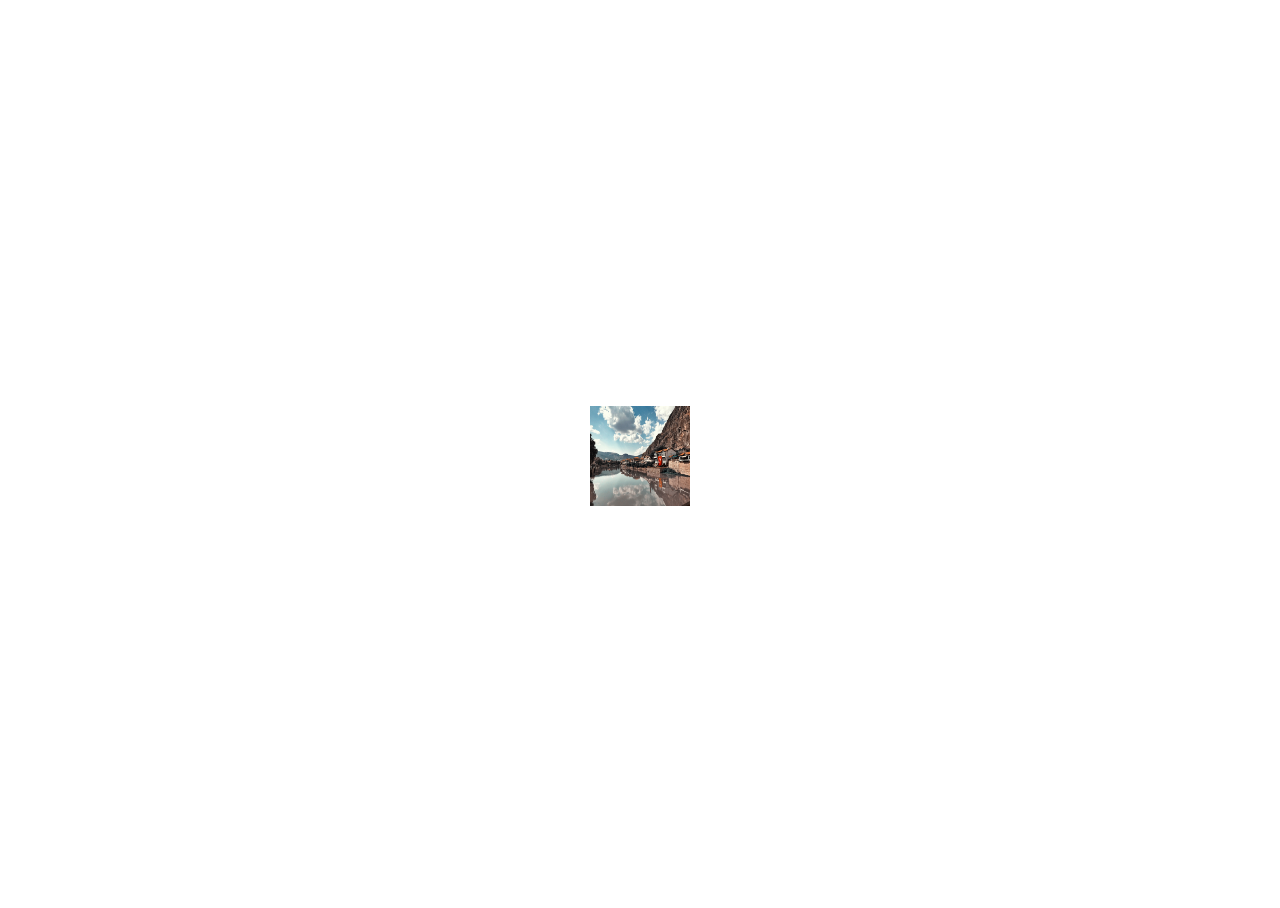
<file: photo/index.html>
<!DOCTYPE html>
<html lang="en">
<head>
    <meta charset="UTF-8">
    <meta http-equiv="X-UA-Compatible" content="IE=edge">
    <meta name="viewport" content="width=device-width, initial-scale=1.0">
    <title>Photo</title>
    <style>
        html, body {
            height: 100%;
        }

        .wrapper {
            height: 100%;
            display: flex;
            justify-content: center;
            align-items: center;
        }

        img {
            height: 100px;
            width: 100px;
        }
    </style>

    <script>
        window.onload = function() {
            document.getElementById('photo').onclick = function() {
                window.open("./emre-PjjMG6VyHs4-unsplash.jpg", "", "width=500, height=500");
                return false;
            }
        }
    </script>
</head>
<body>
    <div class="wrapper">
        <a href="#" id="photo">
            <img src="./emre-PjjMG6VyHs4-unsplash.jpg" alt="Photo">
        </a>
    </div>
</body>
</html>
</file>
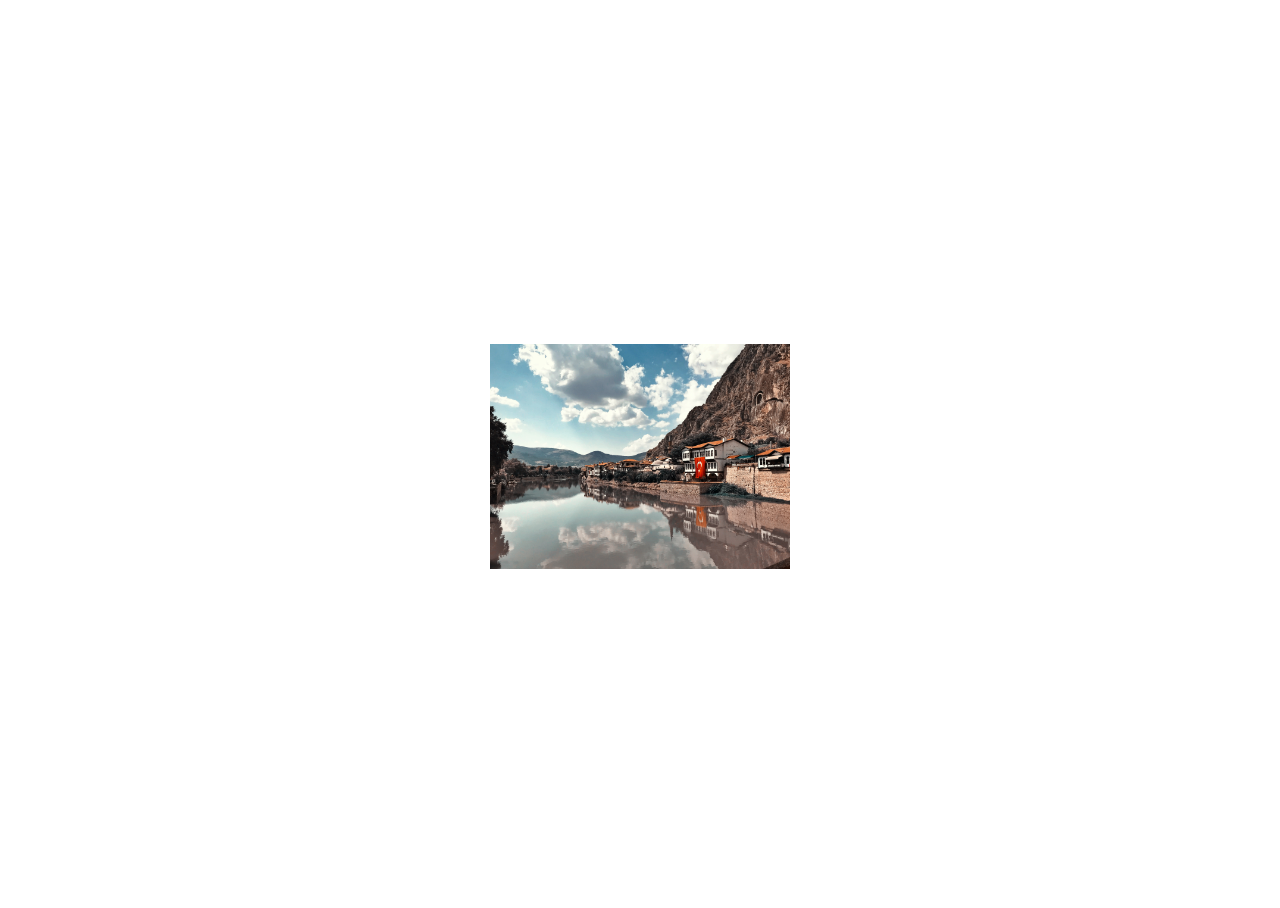
<file: photo/2/index.html>
<!DOCTYPE html>
<html lang="en">
    <head>
        <meta charset="UTF-8" />
        <meta http-equiv="X-UA-Compatible" content="IE=edge" />
        <meta name="viewport" content="width=device-width, initial-scale=1.0" />
        <title>Photo view</title>
        <link rel="stylesheet" href="./styles.css">
        <script src="./index.js"></script>
    </head>
    <body>
        <div id="bas"></div>
        <table id="view">
            <tr>
                <td id="tdt">
                    <img src="./emre-PjjMG6VyHs4-unsplash.jpg" class="photo_big" alt="Photo" />
                </td>
            </tr>
        </table>
        <div class="wrapper">
            <a href="#" id="photo">
                <img src="./emre-PjjMG6VyHs4-unsplash.jpg" class="photo_small" alt="Photo" />
            </a>
        </div>
    </body>
</html>
</file>
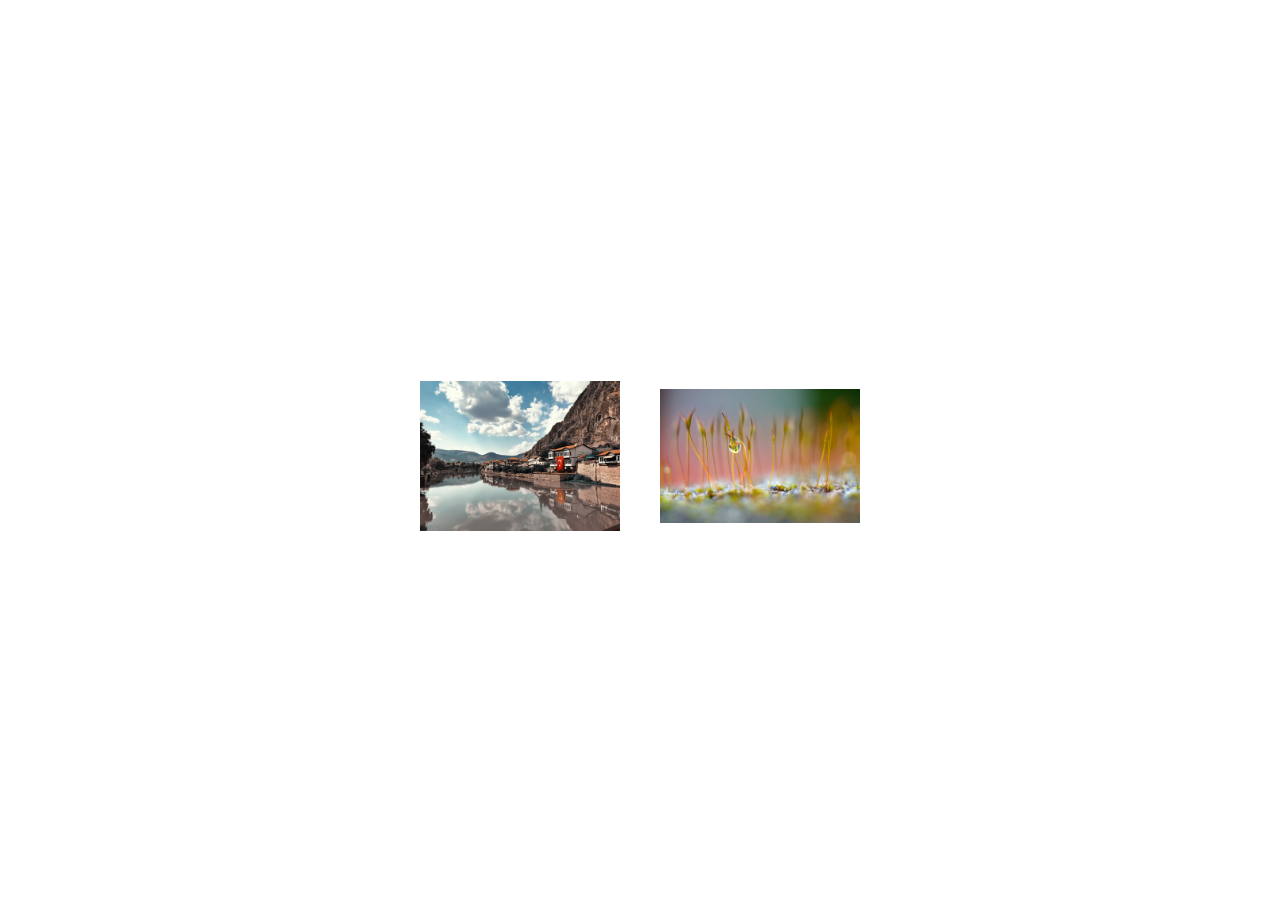
<file: photo/3_two_photo/index.html>
<!DOCTYPE html>
<html lang="en">
    <head>
        <meta charset="UTF-8" />
        <meta http-equiv="X-UA-Compatible" content="IE=edge" />
        <meta name="viewport" content="width=device-width, initial-scale=1.0" />
        <link rel="stylesheet" href="./styles.css" />
        <script src="./index.js"></script>
        <title>Two photo</title>
    </head>
    <body>
        <div id="bas"></div>
        <table id="view">
            <tr>
                <td style="text-align: center">
                    <img id="big_photo" src="img/point.png" alt="Big Photo" />
                </td>
            </tr>
        </table>
        <div class="wrapper">
            <a href="#"
                ><img
                    src="./img/emre-PjjMG6VyHs4-unsplash.jpg"
                    class="photo_small"
                    alt="Photo"
            /></a>
            <a href="#"
                ><img
                    src="./img/giulio-magnifico-Iv20ib9rs-k-unsplash.jpg"
                    class="photo_small"
                    alt="Photo"
            /></a>
        </div>
    </body>
</html>
</file>
<file: photo/2/styles.css>
html,
body {
    height: 100%;
}

.wrapper {
    height: 100%;
    display: flex;
    justify-content: center;
    align-items: center;
}

#bas {
    position: absolute;
    z-index: 90;
    left: 0;
    right: 0;
    top: 0;
    bottom: 0;
    visibility: hidden;
    background-color: #000;
    opacity: 0.95;
}

#view {
    position: absolute;
    z-index: 91;
    left: 0;
    top: 0;
    height: 100%;
    width: 100%;
    visibility: hidden;
}

#tdt {
    text-align: center;
}

.photo_big {
    max-width: 80vw; 
    max-height: 80vh;
}


.photo_small {
    width: 300px;
}
</file>
<file: photo/3_two_photo/styles.css>
html,
body {
    height: 100%;
}

.wrapper {
    height: 100%;
    display: flex;
    justify-content: center;
    align-items: center;
}

.photo_small {
    width: 200px;
    margin: 20px;
}

#bas {
    position: absolute;
    left: 0;
    top: 0;
    right: 0;
    bottom: 0;
    background-color: #000;
    opacity: 0.95;
    z-index: 90;
    visibility: hidden;
}

#view {
    position: absolute;
    left: 0;
    top: 0;
    width: 100%;
    height: 100%;
    z-index: 91;
    visibility: hidden;
}

#big_photo {
    max-width: 80vw;
    max-height: 80vh;
}
</file>
